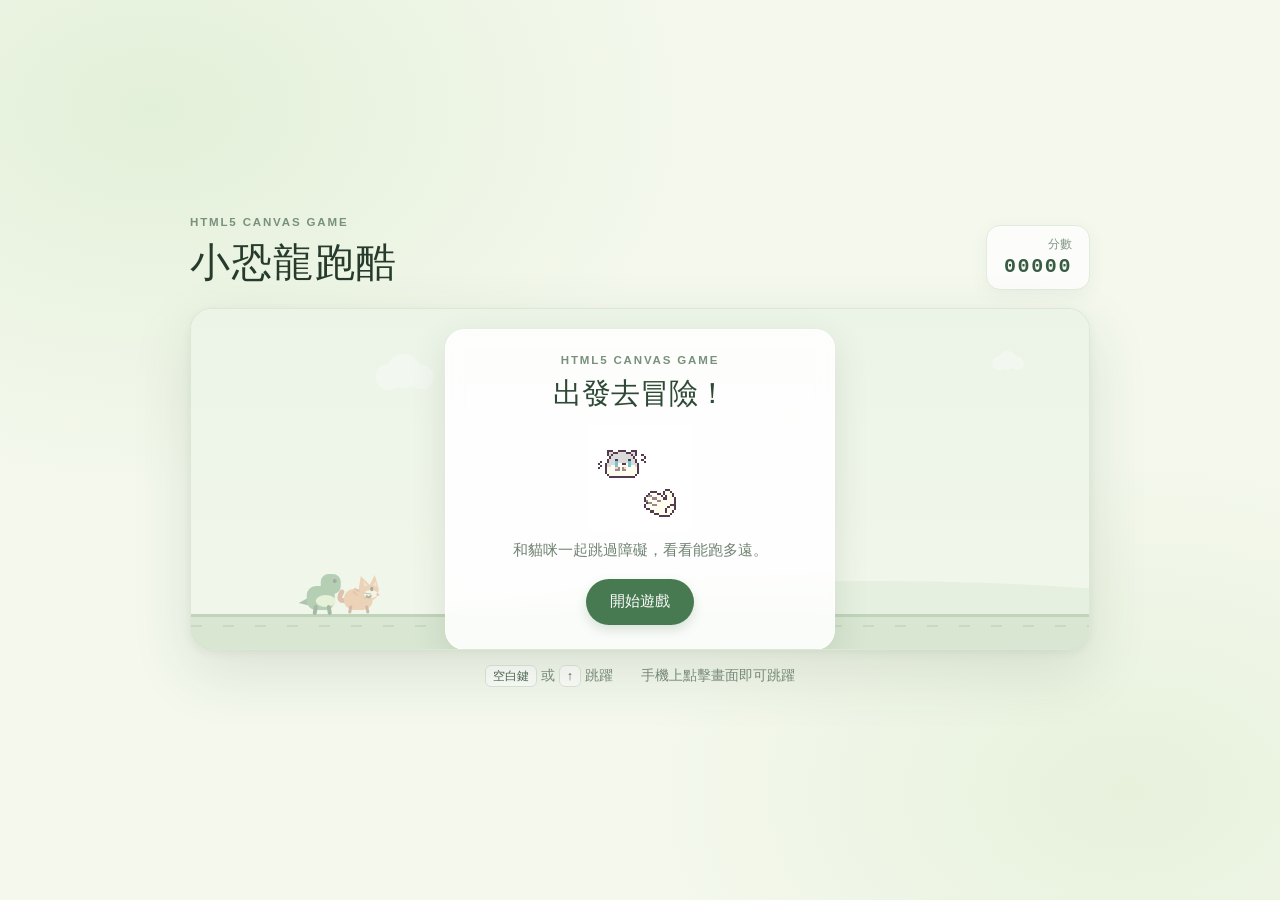
<file: index.html>
<!doctype html>
<html lang="zh-Hant">
  <head>
    <meta charset="UTF-8" />
    <meta name="viewport" content="width=device-width, initial-scale=1.0" />
    <meta name="theme-color" content="#f4f8ed" />
    <title>小恐龍跑酷</title>
    <link rel="stylesheet" href="style.css" />
    <script src="game.js" defer></script>
  </head>
  <body>
    <main class="game-shell">
      <header class="game-header">
        <div>
          <p class="eyebrow">HTML5 CANVAS GAME</p>
          <h1>小恐龍跑酷</h1>
        </div>
        <div class="score-card" aria-live="polite">
          <span class="score-label">分數</span>
          <span id="score" class="score-value">00000</span>
        </div>
      </header>

      <section class="game-frame" aria-label="小恐龍與貓咪跑酷遊戲">
        <canvas id="game-canvas" aria-label="遊戲畫面"></canvas>
        <div id="game-overlay" class="game-overlay">
          <div class="overlay-card">
            <p id="overlay-kicker" class="overlay-kicker">準備好了嗎？</p>
            <h2 id="overlay-title">出發去冒險！</h2>
            <img class="overlay-art" src="1.gif" alt="像素風貓咪動畫" />
            <p id="overlay-message">和貓咪一起跳過障礙，看看能跑多遠。</p>
            <button id="start-button" class="start-button" type="button">開始遊戲</button>
          </div>
        </div>
      </section>

      <footer class="game-help">
        <span><kbd>空白鍵</kbd> 或 <kbd>↑</kbd> 跳躍</span>
        <span>手機上點擊畫面即可跳躍</span>
      </footer>
    </main>
  </body>
</html>
</file>
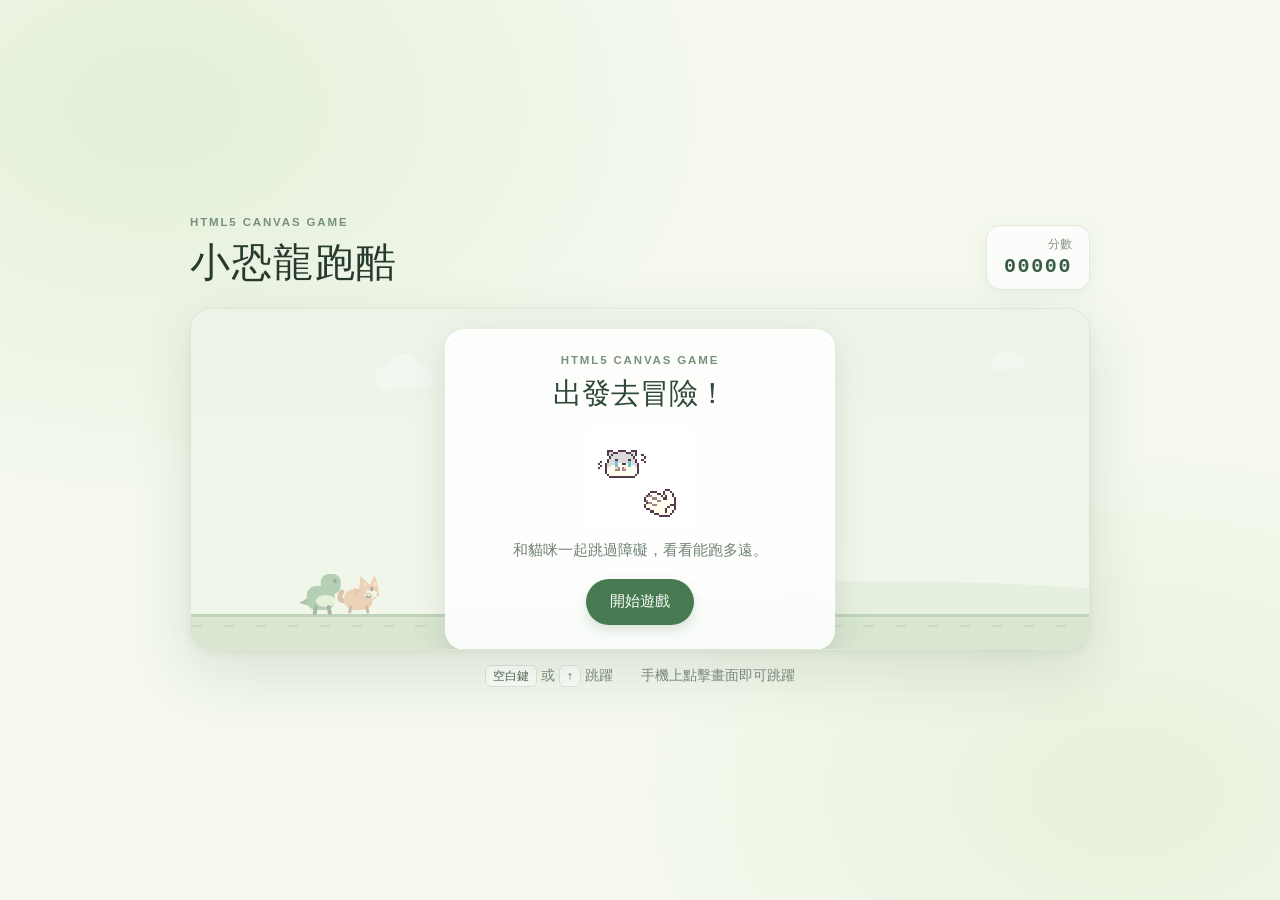
<file: 2.html>
<!doctype html>
<html lang="zh-Hant">
  <head>
    <meta charset="UTF-8" />
    <meta name="viewport" content="width=device-width, initial-scale=1.0" />
    <meta name="theme-color" content="#f4f8ed" />
    <title>小恐龍跑酷</title>
    <link rel="stylesheet" href="style.css" />
    <script src="game.js" defer></script>
  </head>
  <body>
    <main class="game-shell">
      <header class="game-header">
        <div>
          <p class="eyebrow">HTML5 CANVAS GAME</p>
          <h1>小恐龍跑酷</h1>
        </div>
        <div class="score-card" aria-live="polite">
          <span class="score-label">分數</span>
          <span id="score" class="score-value">00000</span>
        </div>
      </header>

      <section class="game-frame" aria-label="小恐龍與貓咪跑酷遊戲">
        <canvas id="game-canvas" aria-label="遊戲畫面"></canvas>
        <div id="game-overlay" class="game-overlay">
          <div class="overlay-card">
            <p id="overlay-kicker" class="overlay-kicker">準備好了嗎？</p>
            <h2 id="overlay-title">出發去冒險！</h2>
            <img class="overlay-art" src="1.gif" alt="像素風貓咪動畫" />
            <p id="overlay-message">和貓咪一起跳過障礙，看看能跑多遠。</p>
            <button id="start-button" class="start-button" type="button">開始遊戲</button>
          </div>
        </div>
      </section>

      <footer class="game-help">
        <span><kbd>空白鍵</kbd> 或 <kbd>↑</kbd> 跳躍</span>
        <span>手機上點擊畫面即可跳躍</span>
      </footer>
    </main>
  </body>
</html>
</file>
<file: style.css>
* {
  box-sizing: border-box;
}

:root {
  color-scheme: light;
  font-family: "Trebuchet MS", "Noto Sans TC", sans-serif;
  color: #24372c;
  background: #f4f8ed;
  font-synthesis: none;
  text-rendering: optimizeLegibility;
}

body {
  min-width: 320px;
  min-height: 100vh;
  margin: 0;
  display: grid;
  place-items: center;
  padding: 32px 20px;
  background:
    radial-gradient(ellipse at 12% 12%, #e3f0d9 0, transparent 34%),
    radial-gradient(ellipse at 88% 88%, #e7f1dc 0, transparent 30%),
    #f4f8ed;
}

button,
body {
  font-family: "Trebuchet MS", "Noto Sans TC", sans-serif;
}

.game-shell {
  width: min(900px, 100%);
}

.game-header {
  display: flex;
  align-items: end;
  justify-content: space-between;
  gap: 20px;
  margin-bottom: 18px;
}

.eyebrow,
.overlay-kicker {
  margin: 0 0 7px;
  color: #78917b;
  font-size: 0.72rem;
  font-weight: 800;
  letter-spacing: 0.16em;
}

h1 {
  margin: 0;
  color: #263b2d;
  font-size: clamp(1.7rem, 5vw, 2.5rem);
  letter-spacing: 0.04em;
}

.score-card {
  display: grid;
  justify-items: end;
  gap: 3px;
  padding: 11px 17px;
  border: 1px solid #e1eadc;
  border-radius: 14px;
  background: #ffffffb8;
  box-shadow: 0 5px 18px #506b4810;
}

.score-label {
  color: #829483;
  font-size: 0.72rem;
  font-weight: 700;
}

.score-value {
  color: #375c43;
  font-family: "Courier New", monospace;
  font-size: 1.25rem;
  font-weight: 800;
  letter-spacing: 0.08em;
}

.game-frame {
  position: relative;
  overflow: hidden;
  border: 1px solid #dce8d6;
  border-radius: 22px;
  background: #eaf4e6;
  box-shadow: 0 22px 60px #314c3020, 0 3px 8px #314c3010;
}

#game-canvas {
  display: block;
  width: 100%;
  height: clamp(230px, 40vw, 340px);
  touch-action: manipulation;
}

.game-overlay {
  position: absolute;
  inset: 0;
  display: grid;
  place-items: center;
  padding: 20px;
  background: #eff6eb9c;
  text-align: center;
  transition: opacity 180ms ease, visibility 180ms ease;
}

.game-overlay.is-hidden {
  visibility: hidden;
  opacity: 0;
  pointer-events: none;
}

.overlay-card {
  width: min(390px, 100%);
  padding: 24px;
  border: 1px solid #ffffffd9;
  border-radius: 20px;
  background: #ffffffdf;
  box-shadow: 0 12px 34px #354d3020;
  backdrop-filter: blur(8px);
}

.overlay-kicker {
  margin-bottom: 8px;
}

.overlay-card h2 {
  margin: 0;
  color: #2e4935;
  font-size: clamp(1.35rem, 4vw, 1.8rem);
}

.overlay-art {
  display: block;
  width: 104px;
  height: 104px;
  margin: 12px auto 4px;
  object-fit: contain;
  image-rendering: pixelated;
}

.overlay-card p:not(.overlay-kicker) {
  margin: 10px 0 18px;
  color: #718373;
  font-size: 0.95rem;
}

.start-button {
  min-height: 46px;
  padding: 0 24px;
  border: 0;
  border-radius: 999px;
  background: #477a51;
  color: white;
  font-size: 0.95rem;
  font-weight: 800;
  cursor: pointer;
  box-shadow: 0 5px 12px #477a5133;
  transition: transform 150ms ease, background 150ms ease;
}

.start-button:hover {
  transform: translateY(-2px);
  background: #386c44;
}

.start-button:focus-visible {
  outline: 3px solid #a6c99f;
  outline-offset: 3px;
}

.game-help {
  display: flex;
  justify-content: center;
  flex-wrap: wrap;
  gap: 10px 28px;
  margin-top: 17px;
  color: #7b8d7e;
  font-size: 0.85rem;
}

kbd {
  padding: 3px 7px;
  border: 1px solid #dce6d7;
  border-radius: 6px;
  background: #ffffffb8;
  color: #4f6954;
  font-family: inherit;
  font-size: 0.78rem;
  font-weight: 700;
}

@media (max-width: 520px) {
  body {
    padding: 22px 14px;
  }

  .game-header {
    margin-bottom: 13px;
  }

  .score-card {
    padding: 8px 12px;
  }

  .game-frame {
    border-radius: 16px;
  }

  .game-help {
    gap: 9px 16px;
    font-size: 0.78rem;
  }
}

@media (prefers-reduced-motion: reduce) {
  *,
  *::before,
  *::after {
    scroll-behavior: auto !important;
    transition-duration: 0.01ms !important;
  }
}
</file>
